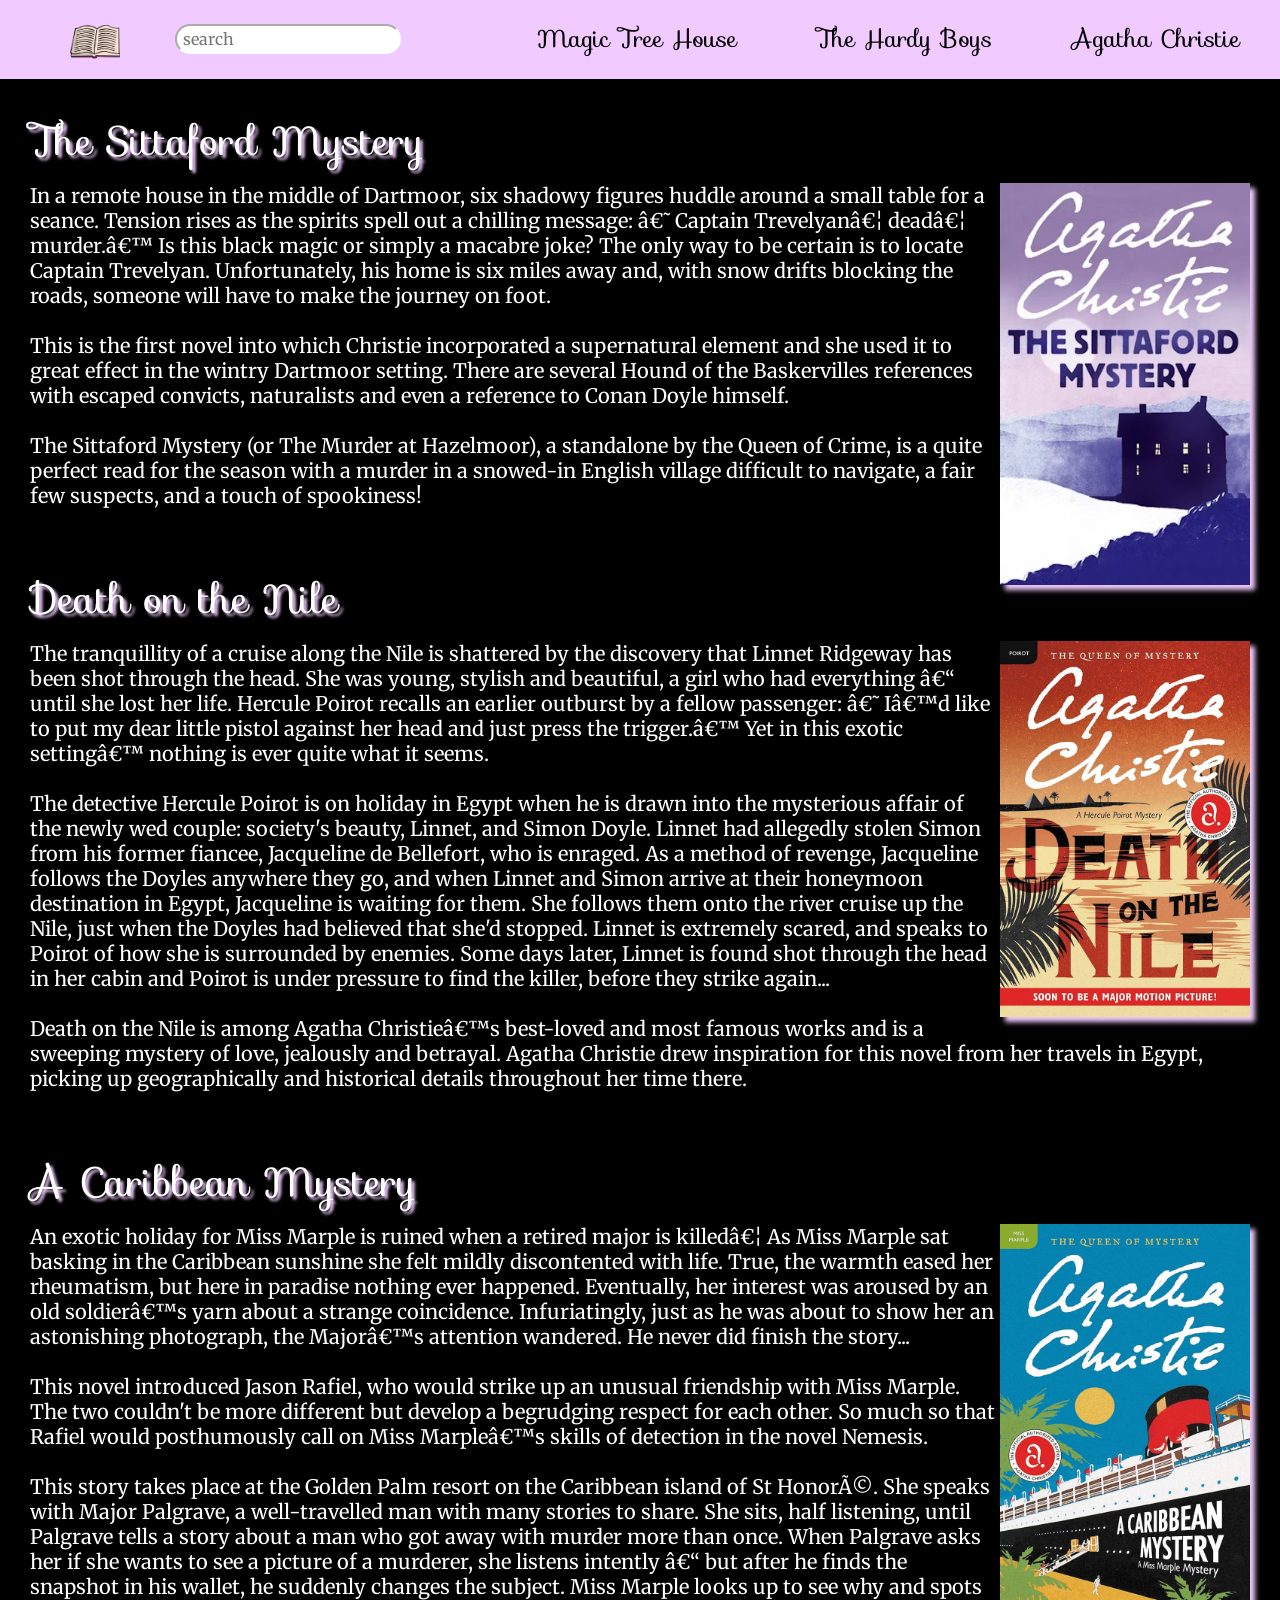
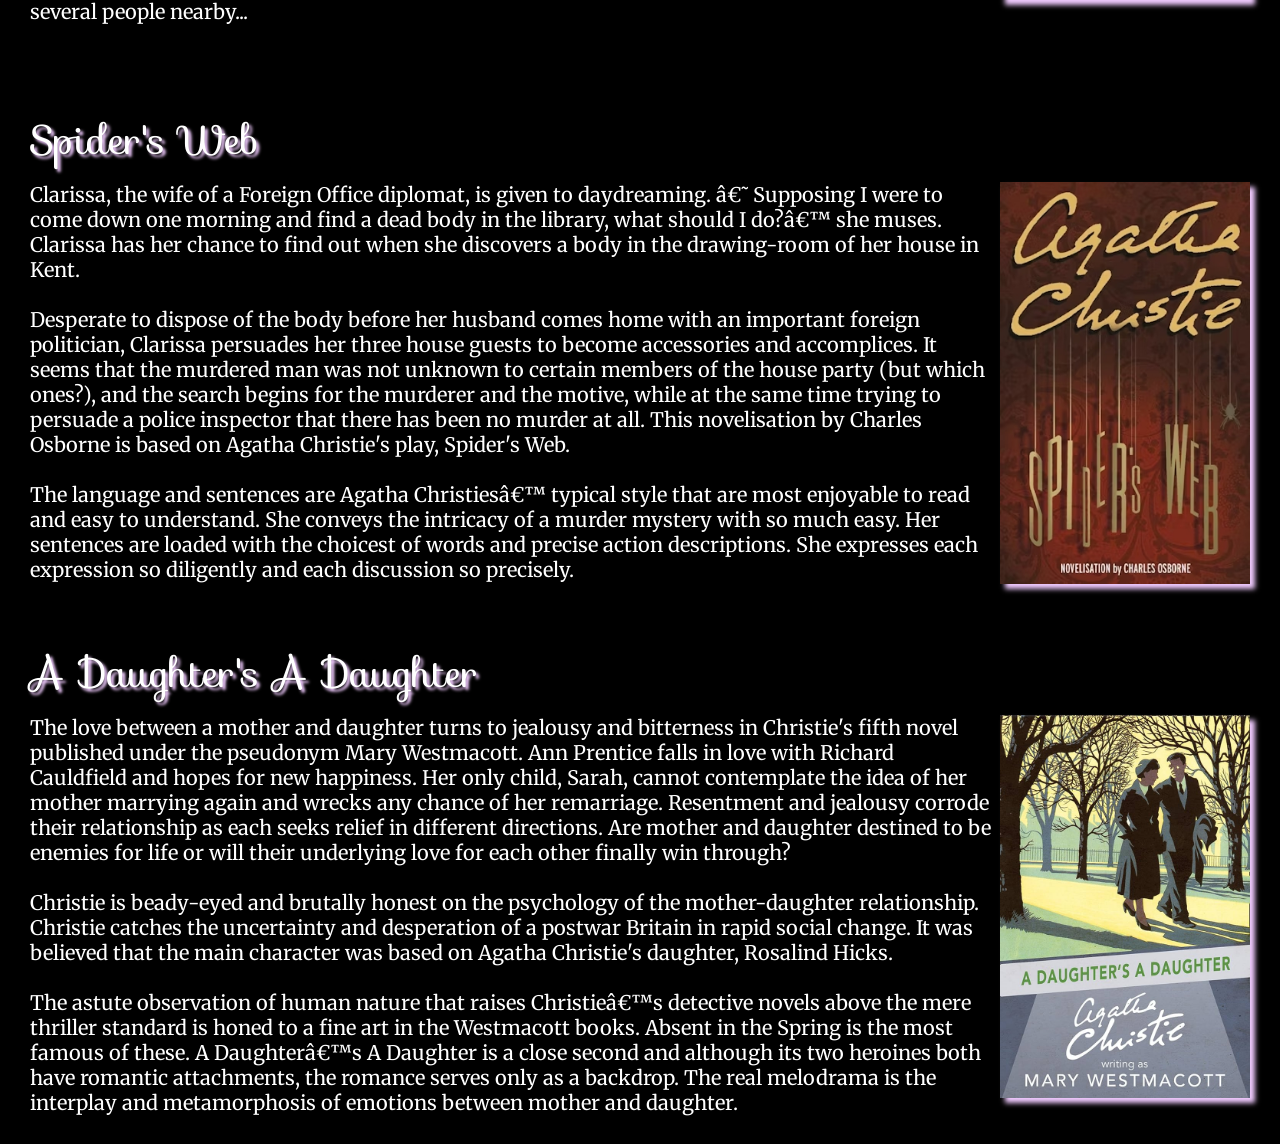
<file: agatha_christie.html>
<!DOCTYPE html>

<html lang="en">

    <head>
        <meta name="viewport" content='' width="device-width, initial-scale=1,0">
        <link href="https://cdn.jsdelivr.net/npm/bootstrap@5.2.3/dist/css/bootstrap.min.css" rel="stylesheet" integrity="sha384-rbsA2VBKQhggwzxH7pPCaAqO46MgnOM80zW1RWuH61DGLwZJEdK2Kadq2F9CUG65" crossorigin="anonymous">
        <script src="https://cdn.jsdelivr.net/npm/bootstrap@5.2.3/dist/js/bootstrap.bundle.min.js" integrity="sha384-kenU1KFdBIe4zVF0s0G1M5b4hcpxyD9F7jL+jjXkk+Q2h455rYXK/7HAuoJl+0I4" crossorigin="anonymous"></script>
        <link href="styles.css" rel="stylesheet">
        <link rel="stylesheet" href="https://fonts.googleapis.com/css?family=Space+Mono|Sofia|Merriweather">
        <title> Agatha Christie </title>
    </head>

    <body style='background-color:black'>

        <div>
        <ul class='flex-navbar' style='background-color: #f1cbff'>
        <li id='icon'><a href='index.html'> <img src='media/book.png' alt='icon'> </a></li>
        <input type='text' placeholder=' search' id='search' style='font-family:merriweather; left:175px'>
        <li><a href='magic_tree_house.html'> Magic Tree House </a></li>
        <li><a href='hardy_boys.html'> The Hardy Boys </a></li>
        <li><a href='agatha_christie.html'> Agatha Christie </a></li>
        </ul>
        </div>

        <h1 class='book-header-ac'> The Sittaford Mystery </h1>
        <p>
        <img src='media/the_sittaford_mystery.jpg' alt='Cover: The Sittaford Mystery' style='box-shadow: 5px 5px 5px #f1cbff'>
        In a remote house in the middle of Dartmoor, six shadowy figures huddle around a small table for a seance.
        Tension rises as the spirits spell out a chilling message: ‘Captain Trevelyan… dead… murder.’ Is this black magic or
        simply a macabre joke? The only way to be certain is to locate Captain Trevelyan. Unfortunately, his home is six miles
        away and, with snow drifts blocking the roads, someone will have to make the journey on foot. <br><br>
        This is the first novel into which Christie incorporated a supernatural element and she used it to great effect in
        the wintry Dartmoor setting. There are several Hound of the Baskervilles references with escaped convicts,
        naturalists and even a reference to Conan Doyle himself.<br><br>
        The Sittaford Mystery (or The Murder at Hazelmoor), a standalone by the Queen of Crime, is a quite perfect read for
        the season with a murder in a snowed-in English village difficult to navigate, a fair few suspects, and a touch of
        spookiness!
        </p><br>

        <h1 class='book-header-ac'> Death on the Nile </h1>
        <p>
        <img src='media/death_on_the_nile.jpg' alt='Cover: Death on the Nile' style='box-shadow: 5px 5px 5px #f1cbff'>
        The tranquillity of a cruise along the Nile is shattered by the discovery that Linnet Ridgeway has been shot through
        the head. She was young, stylish and beautiful, a girl who had everything – until she lost her life. Hercule Poirot
        recalls an earlier outburst by a fellow passenger: ‘I’d like to put my dear little pistol against her head and just
        press the trigger.’ Yet in this exotic setting’ nothing is ever quite what it seems.<br><br>
        The detective Hercule Poirot is on holiday in Egypt when he is drawn into the mysterious affair of the newly wed
        couple: society's beauty, Linnet, and Simon Doyle. Linnet had allegedly stolen Simon from his former fiancee,
        Jacqueline de Bellefort, who is enraged. As a method of revenge, Jacqueline follows the Doyles anywhere they go,
        and when Linnet and Simon arrive at their honeymoon destination in Egypt, Jacqueline is waiting for them. She
        follows them onto the river cruise up the Nile, just when the Doyles had believed that she'd stopped. Linnet is
        extremely scared, and speaks to Poirot of how she is surrounded by enemies. Some days later, Linnet is found shot
        through the head in her cabin and Poirot is under pressure to find the killer, before they strike again...<br><br>
        Death on the Nile is among Agatha Christie’s best-loved and most famous works and is a sweeping mystery of love,
        jealously and betrayal. Agatha Christie drew inspiration for this novel from her travels in Egypt, picking up
        geographically and historical details throughout her time there.
        </p><br>

        <h1 class='book-header-ac'> A Caribbean Mystery </h1>
        <p>
        <img src='media/a_caribbean_mystery.jpeg' alt='Cover: A Caribbean Mystery' style='box-shadow: 5px 5px 5px #f1cbff'>
        An exotic holiday for Miss Marple is ruined when a retired major is killed… As Miss Marple sat basking in the
        Caribbean sunshine she felt mildly discontented with life. True, the warmth eased her rheumatism, but here in
        paradise nothing ever happened. Eventually, her interest was aroused by an old soldier’s yarn about a strange
        coincidence. Infuriatingly, just as he was about to show her an astonishing photograph, the Major’s attention
        wandered. He never did finish the story... <br><br>
        This novel introduced Jason Rafiel, who would strike up an unusual friendship with Miss Marple. The two couldn't be
        more different but develop a begrudging respect for each other. So much so that Rafiel would posthumously call on
        Miss Marple’s skills of detection in the novel Nemesis. <br><br>
        This story takes place at the Golden Palm resort on the Caribbean island of St Honoré. She speaks with Major
        Palgrave, a well-travelled man with many stories to share. She sits, half listening, until Palgrave tells a story
        about a man who got away with murder more than once. When Palgrave asks her if she wants to see a picture of a
        murderer, she listens intently – but after he finds the snapshot in his wallet, he suddenly changes the subject.
        Miss Marple looks up to see why and spots several people nearby... <br><br>
        </p><br>

        <h1 class='book-header-ac'> Spider's Web </h1>
        <p>
        <img src="media/spider's_web.jpg" alt="Cover: Spider's Web" style='box-shadow: 5px 5px 5px #f1cbff'>
        Clarissa, the wife of a Foreign Office diplomat, is given to daydreaming. ‘Supposing I were to come down one morning
        and find a dead body in the library, what should I do?’ she muses. Clarissa has her chance to find out when she
        discovers a body in the drawing-room of her house in Kent. <br><br>
        Desperate to dispose of the body before her husband comes home with an important foreign politician, Clarissa
        persuades her three house guests to become accessories and accomplices. It seems that the murdered man was not
        unknown to certain members of the house party (but which ones?), and the search begins for the murderer and the
        motive, while at the same time trying to persuade a police inspector that there has been no murder at all. This
        novelisation by Charles Osborne is based on Agatha Christie's play, Spider's Web. <br><br>
        The language and sentences are Agatha Christies’ typical style that are most enjoyable to read and easy to
        understand. She conveys the intricacy of a murder mystery with so much easy. Her sentences are loaded with the
        choicest of words and precise action descriptions. She expresses each expression so diligently and each discussion
        so precisely.
        </p><br>

        <h1 class='book-header-ac'> A Daughter's A Daughter </h1>
        <p>
        <img src="media/a_daughter's_a_daughter.jpg" alt="Cover: A Daughter's A Daughter" style='box-shadow: 5px 5px 5px #f1cbff'>
        The love between a mother and daughter turns to jealousy and bitterness in Christie's fifth novel published under
        the pseudonym Mary Westmacott. Ann Prentice falls in love with Richard Cauldfield and hopes for new happiness. Her
        only child, Sarah, cannot contemplate the idea of her mother marrying again and wrecks any chance of her remarriage.
        Resentment and jealousy corrode their relationship as each seeks relief in different directions. Are mother and
        daughter destined to be enemies for life or will their underlying love for each other finally win through? <br><br>
        Christie is beady-eyed and brutally honest on the psychology of the mother-daughter relationship.
        Christie catches the uncertainty and desperation of a postwar Britain in rapid social change.
        It was believed that the main character was based on Agatha Christie's daughter, Rosalind Hicks.  <br><br>
        The astute observation of human nature that raises Christie’s detective novels above the mere thriller standard
        is honed to a fine art in the Westmacott books. Absent in the Spring is the most famous of these. A Daughter’s
        A Daughter is a close second and although its two heroines both have romantic attachments, the romance serves
        only as a backdrop. The real melodrama is the interplay and metamorphosis of emotions between mother and daughter.
        </p><br>

        <script src='search.js'></script>
    </body>

</html>
</file>
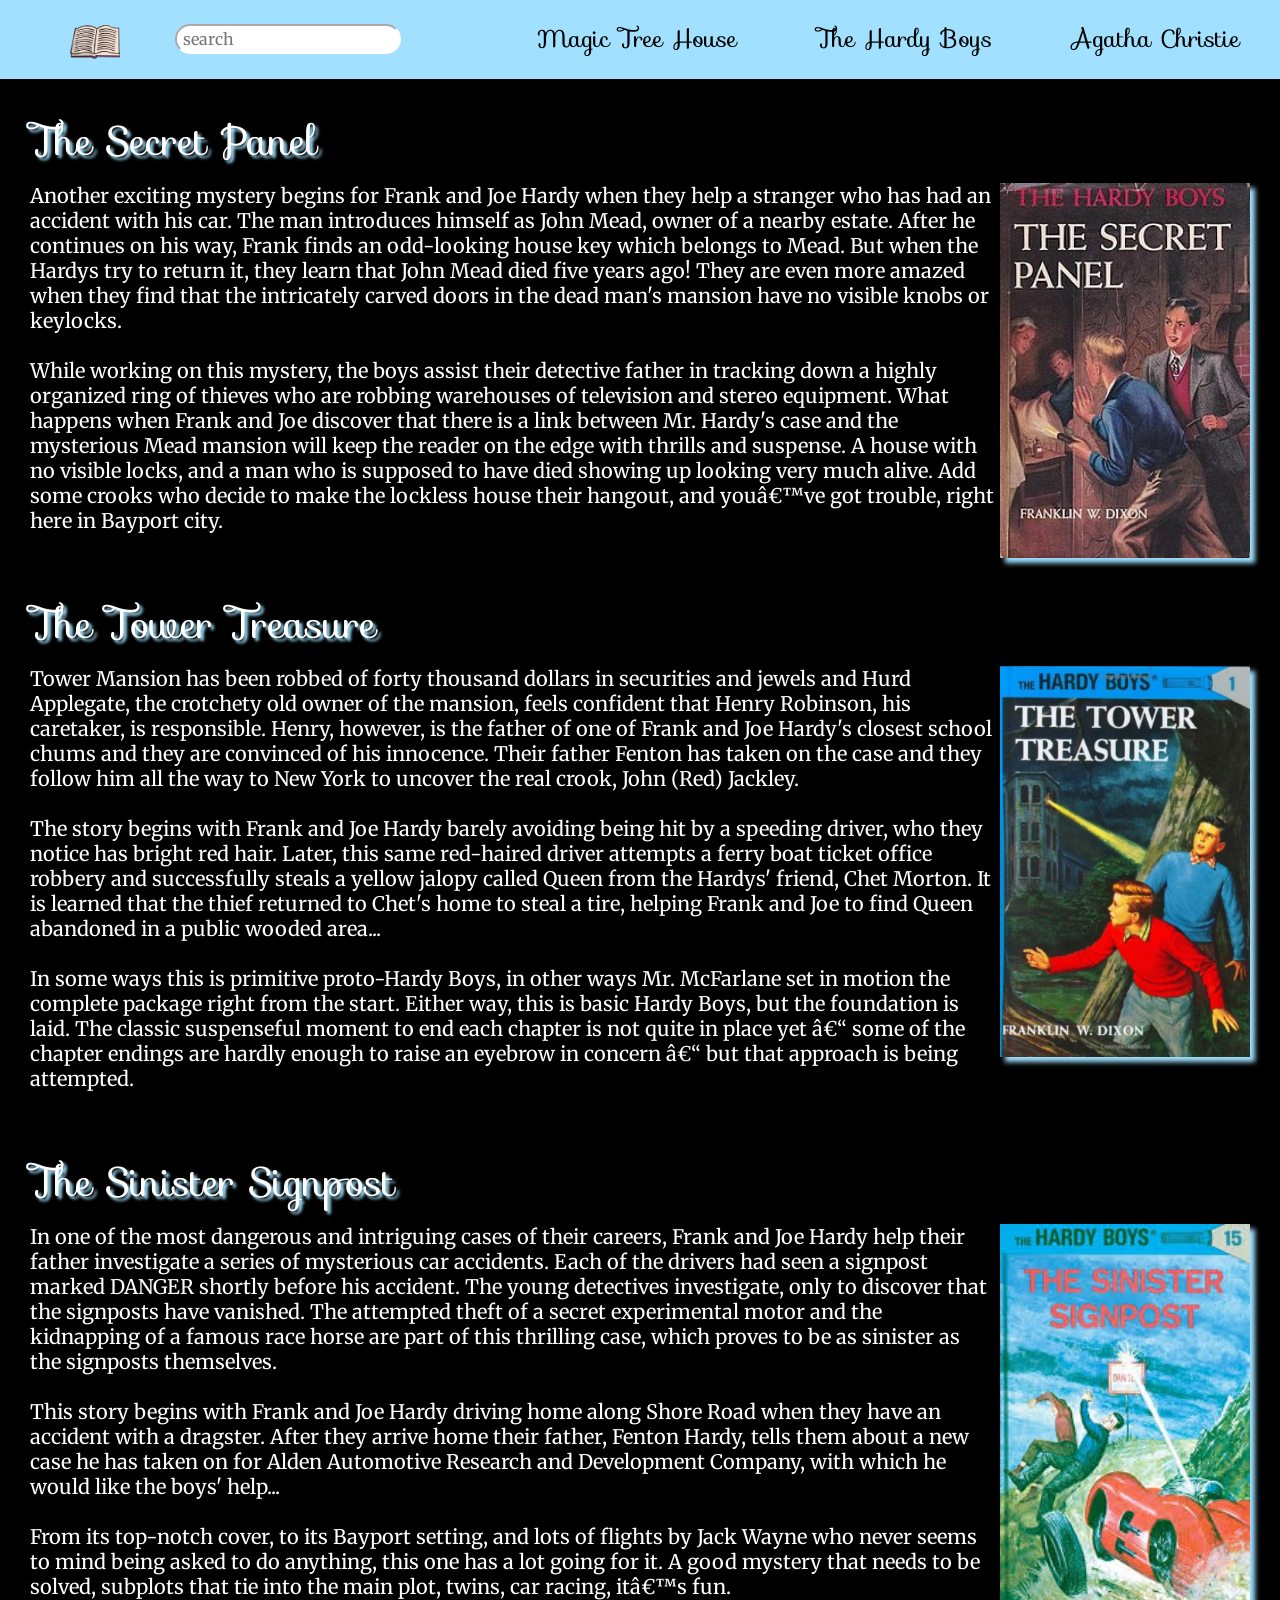
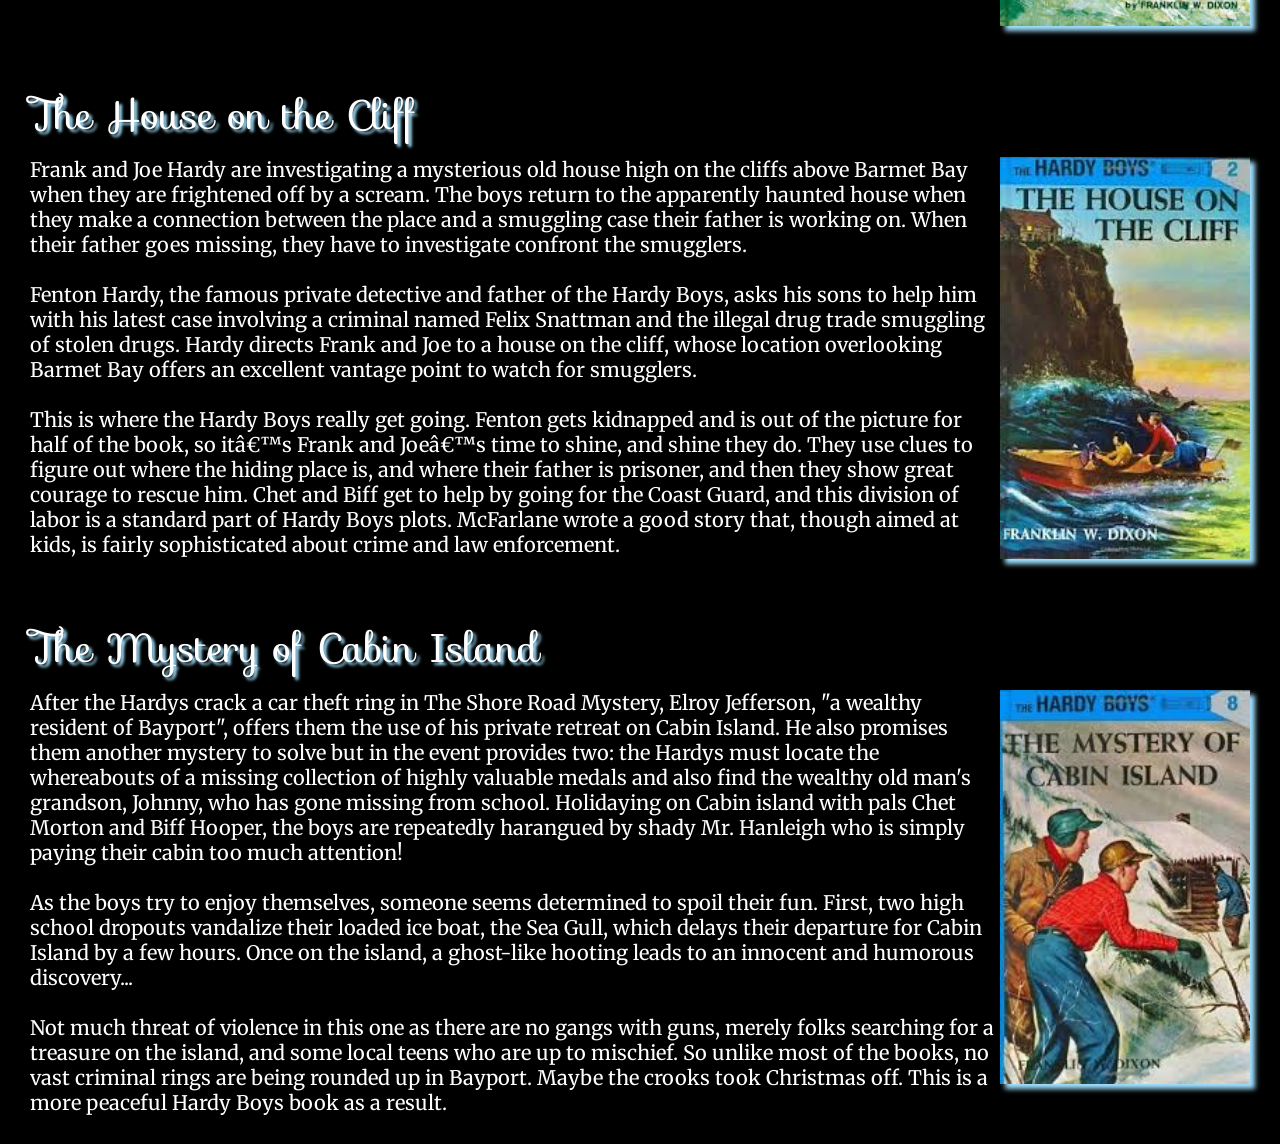
<file: hardy_boys.html>
<!DOCTYPE html>

<html lang="en">

    <head>
        <meta name="viewport" content='' width="device-width, initial-scale=1,0">
        <link href="https://cdn.jsdelivr.net/npm/bootstrap@5.2.3/dist/css/bootstrap.min.css" rel="stylesheet" integrity="sha384-rbsA2VBKQhggwzxH7pPCaAqO46MgnOM80zW1RWuH61DGLwZJEdK2Kadq2F9CUG65" crossorigin="anonymous">
        <script src="https://cdn.jsdelivr.net/npm/bootstrap@5.2.3/dist/js/bootstrap.bundle.min.js" integrity="sha384-kenU1KFdBIe4zVF0s0G1M5b4hcpxyD9F7jL+jjXkk+Q2h455rYXK/7HAuoJl+0I4" crossorigin="anonymous"></script>
        <link href="styles.css" rel="stylesheet">
        <link rel="stylesheet" href="https://fonts.googleapis.com/css?family=Space+Mono|Sofia|Merriweather">
        <title> The Hardy Boys </title>
    </head>

    <body style='background-color:black'>

        <div>
        <ul class='flex-navbar' style='background-color: #a1e1ff'>
        <li id='icon'><a href='index.html'> <img src='media/book.png' alt='icon'> </a></li>
        <input type='text' placeholder=' search' id='search' style='font-family:merriweather; left:175px'>
        <li><a href='magic_tree_house.html'> Magic Tree House </a></li>
        <li><a href='hardy_boys.html'> The Hardy Boys </a></li>
        <li><a href='agatha_christie.html'> Agatha Christie </a></li>
        </ul>
        </div>

        <h1 class='book-header-hb'> The Secret Panel </h1>
        <p>
        <img src='media/the_secret_panel.jpg' alt='Cover: The Secret Panel' style='box-shadow: 5px 5px 5px #a1e1ff'>
        Another exciting mystery begins for Frank and Joe Hardy when they help a stranger who has had an accident with his
        car. The man introduces himself as John Mead, owner of a nearby estate. After he continues on his way, Frank finds
        an odd-looking house key which belongs to Mead. But when the Hardys try to return it, they learn that John Mead
        died five years ago! They are even more amazed when they find that the intricately carved doors in the dead man's
        mansion have no visible knobs or keylocks.<br><br>
        While working on this mystery, the boys assist their detective father in tracking down a highly organized ring of
        thieves who are robbing warehouses of television and stereo equipment. What happens when Frank and Joe discover that
        there is a link between Mr. Hardy's case and the mysterious Mead mansion will keep the reader on the edge with thrills
        and suspense. A house with no visible locks, and a man who is supposed to have died showing up looking very much
        alive.  Add some crooks who decide to make the lockless house their hangout, and you’ve got trouble, right here
        in Bayport city.
        </p><br>

        <h1 class='book-header-hb'> The Tower Treasure </h1>
        <p>
        <img src='media/the_tower_treasure.jpeg' alt='Cover: The Tower Treasure' style='box-shadow: 5px 5px 5px #a1e1ff'>
        Tower Mansion has been robbed of forty thousand dollars in securities and jewels and Hurd Applegate, the crotchety
        old owner of the mansion, feels confident that Henry Robinson, his caretaker, is responsible. Henry, however, is the
        father of one of Frank and Joe Hardy's closest school chums and they are convinced of his innocence. Their father
        Fenton has taken on the case and they follow him all the way to New York to uncover the real crook, John (Red) Jackley.<br><br>
        The story begins with Frank and Joe Hardy barely avoiding being hit by a speeding driver, who they notice has bright
        red hair. Later, this same red-haired driver attempts a ferry boat ticket office robbery and successfully steals a
        yellow jalopy called Queen from the Hardys' friend, Chet Morton. It is learned that the thief returned to Chet's home to steal a tire,
        helping Frank and Joe to find Queen abandoned in a public wooded area...<br><br>
        In some ways this is primitive proto-Hardy Boys, in other ways Mr. McFarlane set in motion the complete package right
        from the start. Either way, this is basic Hardy Boys, but the foundation is laid.
        The classic suspenseful moment to end each chapter is not quite in place yet – some of the chapter endings are hardly
        enough to raise an eyebrow in concern – but that approach is being attempted.
        </p><br>

        <h1 class='book-header-hb'> The Sinister Signpost  </h1>
        <p>
        <img src='media/the_sinister_signpost.jpeg' alt='Cover: The Sinister Signpost' style='box-shadow: 5px 5px 5px #a1e1ff'>
        In one of the most dangerous and intriguing cases of their careers, Frank and Joe Hardy help their father investigate
        a series of mysterious car accidents. Each of the drivers had seen a signpost marked DANGER shortly before his accident.
        The young detectives investigate, only to discover that the signposts have vanished. The attempted theft of a secret
        experimental motor and the kidnapping of a famous race horse are part of this thrilling case, which proves to be as
        sinister as the signposts themselves. <br><br>
        This story begins with Frank and Joe Hardy driving home along Shore Road when they have an accident with a dragster.
        After they arrive home their father, Fenton Hardy, tells them about a new case he has taken on for Alden Automotive
        Research and Development Company, with which he would like the boys' help... <br><br>
        From its top-notch cover, to its Bayport setting, and lots of flights by Jack Wayne who never seems to mind being
        asked to do anything, this one has a lot going for it.  A good mystery that needs to be solved, subplots that tie
        into the main plot, twins, car racing, it’s fun. <br><br>
        </p><br>

        <h1 class='book-header-hb'> The House on the Cliff </h1>
        <p>
        <img src='media/the_house_on_the_cliff.jpeg' alt='Cover: The House on the Cliff' style='box-shadow: 5px 5px 5px #a1e1ff'>
        Frank and Joe Hardy are investigating a mysterious old house high on the cliffs above Barmet Bay when they are
        frightened off by a scream. The boys return to the apparently haunted house when they make a connection between the
        place and a smuggling case their father is working on. When their father goes missing, they have to investigate
        confront the smugglers. <br><br>
        Fenton Hardy, the famous private detective and father of the Hardy Boys, asks his sons to help him with his latest
        case involving a criminal named Felix Snattman and the illegal drug trade smuggling of stolen drugs. Hardy directs
        Frank and Joe to a house on the cliff, whose location overlooking Barmet Bay offers an excellent vantage point to
        watch for smugglers. <br><br>
        This is where the Hardy Boys really get going.  Fenton gets kidnapped and is out of the picture for half of the book,
        so it’s Frank and Joe’s time to shine, and shine they do.  They use clues to figure out where the hiding place is, and
        where their father is prisoner, and then they show great courage to rescue him.  Chet and Biff get to help by going for
        the Coast Guard, and this division of labor is a standard part of Hardy Boys plots. McFarlane wrote a good story that,
        though aimed at kids, is fairly sophisticated about crime and law enforcement.
        </p><br>

        <h1 class='book-header-hb'> The Mystery of Cabin Island </h1>
        <p>
        <img src='media/the_mystery_of_cabin_island.jpeg' alt='Cover: The Mystery of Cabin Island' style='box-shadow: 5px 5px 5px #a1e1ff'>
        After the Hardys crack a car theft ring in The Shore Road Mystery, Elroy Jefferson, "a wealthy resident of Bayport",
        offers them the use of his private retreat on Cabin Island. He also promises them another mystery to solve but in the
        event provides two: the Hardys must locate the whereabouts of a missing collection of highly valuable medals and also
        find the wealthy old man's grandson, Johnny, who has gone missing from school. Holidaying on Cabin island with pals Chet
        Morton and Biff Hooper, the boys are repeatedly harangued by shady Mr. Hanleigh who is simply paying their cabin too
        much attention! <br><br>
        As the boys try to enjoy themselves, someone seems determined to spoil their fun. First, two high school dropouts
        vandalize their loaded ice boat, the Sea Gull, which delays their departure for Cabin Island by a few hours. Once
        on the island, a ghost-like hooting leads to an innocent and humorous discovery...  <br><br>
        Not much threat of violence in this one as there are no gangs with guns, merely folks searching for a treasure on
        the island, and some local teens who are up to mischief.  So unlike most of the books, no vast criminal rings are
        being rounded up in Bayport.  Maybe the crooks took Christmas off.  This is a more peaceful Hardy Boys book as a
        result.
        </p><br>

        <script src='search.js'></script>
    </body>

</html>
</file>
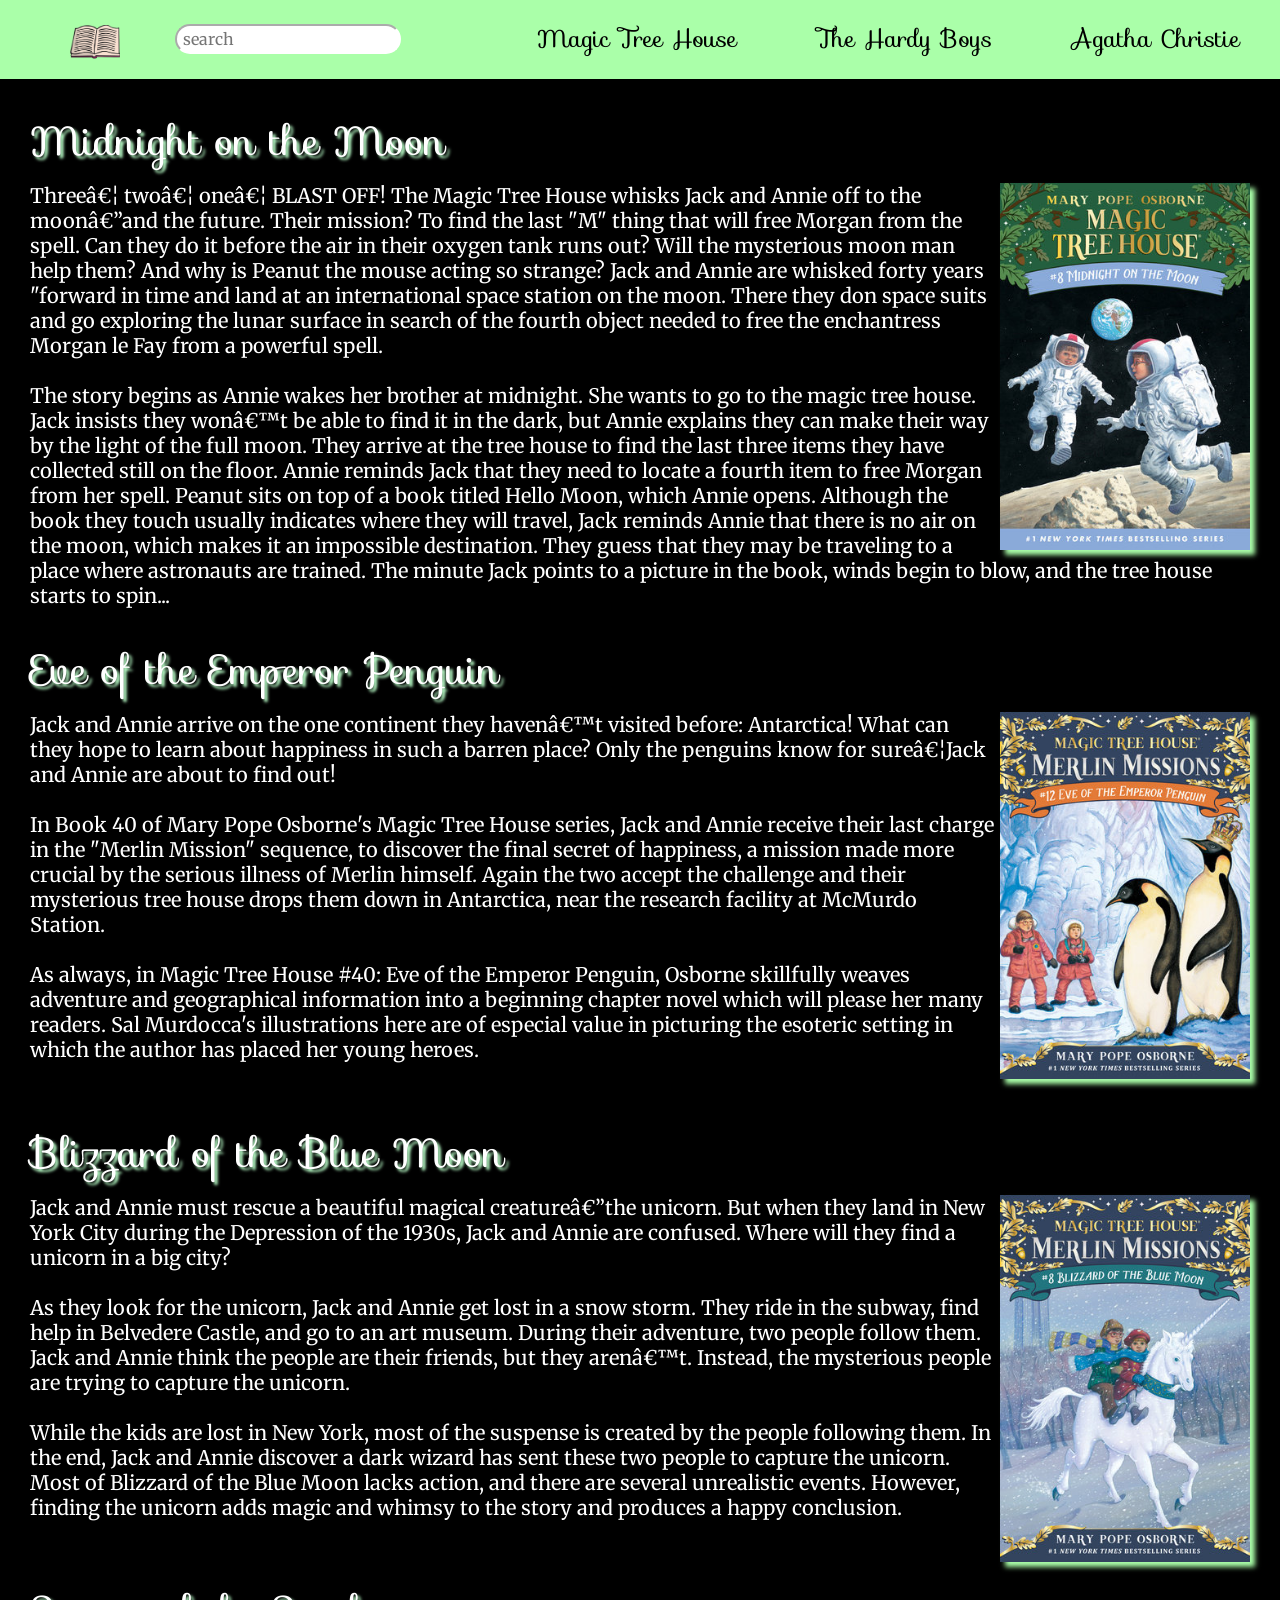
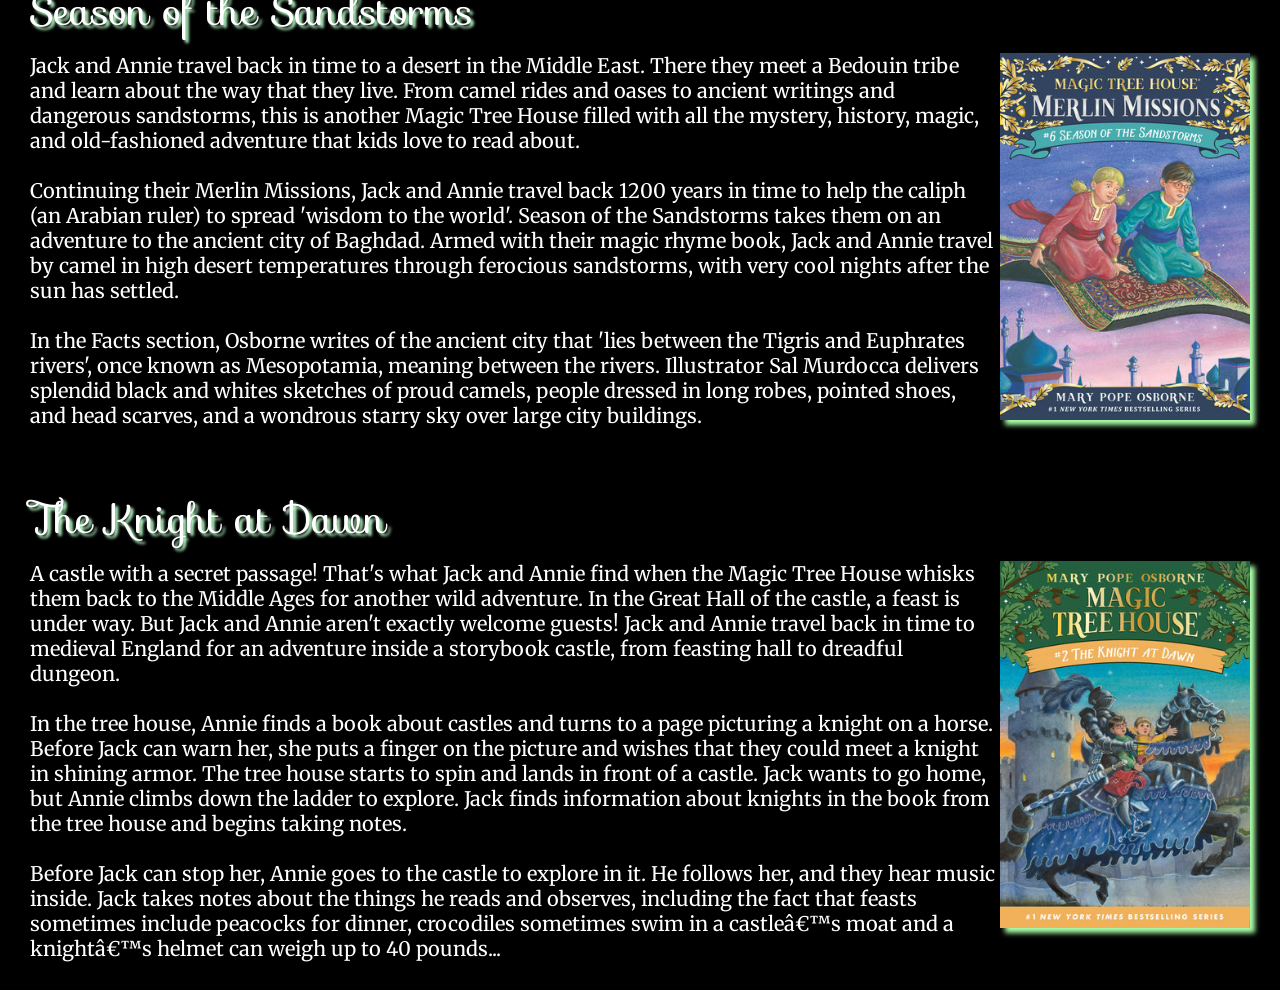
<file: magic_tree_house.html>
<!DOCTYPE html>

<html lang="en">

    <head>
        <meta name="viewport" content='' width="device-width, initial-scale=1,0">
        <link href="https://cdn.jsdelivr.net/npm/bootstrap@5.2.3/dist/css/bootstrap.min.css" rel="stylesheet" integrity="sha384-rbsA2VBKQhggwzxH7pPCaAqO46MgnOM80zW1RWuH61DGLwZJEdK2Kadq2F9CUG65" crossorigin="anonymous">
        <script src="https://cdn.jsdelivr.net/npm/bootstrap@5.2.3/dist/js/bootstrap.bundle.min.js" integrity="sha384-kenU1KFdBIe4zVF0s0G1M5b4hcpxyD9F7jL+jjXkk+Q2h455rYXK/7HAuoJl+0I4" crossorigin="anonymous"></script>
        <link href="styles.css" rel="stylesheet">
        <link rel="stylesheet" href="https://fonts.googleapis.com/css?family=Space+Mono|Sofia|Merriweather">
        <title>Magic Tree House</title>
    </head>

    <body style='background-color:black'>

        <div>
        <ul class='flex-navbar' style='background-color: #aaffa9'>
        <li id='icon'><a href='index.html'> <img src='media/book.png' alt='icon'> </a></li>
        <input type='text' placeholder=' search' id='search' style='font-family:merriweather; left:175px'>
        <li><a href='magic_tree_house.html'> Magic Tree House </a></li>
        <li><a href='hardy_boys.html'> The Hardy Boys </a></li>
        <li><a href='agatha_christie.html'> Agatha Christie </a></li>
        </ul>
        </div>

        <h1 class='book-header-mth' id='Midnight on the Moon'> Midnight on the Moon </h1>
        <p>
        <img src='media/midnight_on_the_moon.jpeg' alt='Cover: Midnight on the Moon' style='box-shadow: 5px 5px 5px #aaffa9'>
        Three… two… one… BLAST OFF! The Magic Tree House whisks Jack and Annie off to the moon—and the future.
        Their mission? To find the last "M" thing that will free Morgan from the spell. Can they do it before the
        air in their oxygen tank runs out? Will the mysterious moon man help them? And why is Peanut the mouse
        acting so strange? Jack and Annie are whisked forty years "forward in time and land at an international space
        station on the moon. There they don space suits and go exploring the lunar surface in search of the fourth
        object needed to free the enchantress Morgan le Fay from a powerful spell. <br><br>
        The story begins as Annie wakes her brother at midnight. She wants to go to the magic tree house. Jack insists
        they won’t be able to find it in the dark, but Annie explains they can make their way by the light of the full
        moon. They arrive at the tree house to find the last three items they have collected still on the floor. Annie
        reminds Jack that they need to locate a fourth item to free Morgan from her spell. Peanut sits on top of a book
        titled Hello Moon, which Annie opens. Although the book they touch usually indicates where they will travel, Jack
        reminds Annie that there is no air on the moon, which makes it an impossible destination. They guess that they may
        be traveling to a place where astronauts are trained. The minute Jack points to a picture in the book, winds begin
        to blow, and the tree house starts to spin...
        </p>

        <h1 class='book-header-mth'> Eve of the Emperor Penguin </h1>
        <p>
        <img src='media/eve_of_the_emperor_penguin.jpeg' alt='Cover: Eve of the Emperor Penguin' style='box-shadow: 5px 5px 5px #aaffa9'>
        Jack and Annie arrive on the one continent they haven’t visited before: Antarctica! What can they hope to learn
        about happiness in such a barren place? Only the penguins know for sure…Jack and Annie are about to find out! <br><br>
        In Book 40 of Mary Pope Osborne's Magic Tree House series, Jack and Annie receive their last charge in the
        "Merlin Mission" sequence, to discover the final secret of happiness, a mission made more crucial by the serious
        illness of Merlin himself. Again the two accept the challenge and their mysterious tree house drops them down
        in Antarctica, near the research facility at McMurdo Station. <br><br>
        As always, in Magic Tree House #40: Eve of the Emperor Penguin, Osborne skillfully weaves adventure and
        geographical information into a beginning chapter novel which will please her many readers. Sal Murdocca's
        illustrations here are of especial value in picturing the esoteric setting in which the author has placed
        her young heroes.
        </p><br>

        <h1 class='book-header-mth'> Blizzard of the Blue Moon  </h1>
        <p>
        <img src='media/blizzard_of_the_blue_moon.jpeg' alt='Cover: Blizzard of the Blue Moon' style='box-shadow: 5px 5px 5px #aaffa9'>
        Jack and Annie must rescue a beautiful magical creature—the unicorn. But when they land in New York City during the
        Depression of the 1930s, Jack and Annie are confused. Where will they find a unicorn in a big city? <br><br>
        As they look for the unicorn, Jack and Annie get lost in a snow storm. They ride in the subway, find help in
        Belvedere Castle, and go to an art museum. During their adventure, two people follow them. Jack and Annie think the
        people are their friends, but they aren’t. Instead, the mysterious people are trying to capture the unicorn. <br><br>
        While the kids are lost in New York, most of the suspense is created by the people following them. In the end,
        Jack and Annie discover a dark wizard has sent these two people to capture the unicorn. Most of Blizzard of
        the Blue Moon lacks action, and there are several unrealistic events. However, finding the unicorn adds magic
        and whimsy to the story and produces a happy conclusion.
        </p><br>

        <h1 class='book-header-mth'> Season of the Sandstorms </h1>
        <p>
        <img src='media/season_of_the_sandstorms.jpeg' alt='Cover: Season of the Sandstorms' style='box-shadow: 5px 5px 5px #aaffa9'>
        Jack and Annie travel back in time to a desert in the Middle East. There they meet a Bedouin tribe and learn about
        the way that they live. From camel rides and oases to ancient writings and dangerous sandstorms, this is another
        Magic Tree House filled with all the mystery, history, magic, and old-fashioned adventure that kids love
        to read about. <br><br>
        Continuing their Merlin Missions, Jack and Annie travel back 1200 years in time to help the caliph (an Arabian ruler)
        to spread 'wisdom to the world'. Season of the Sandstorms takes them on an adventure to the ancient city of Baghdad.
        Armed with their magic rhyme book, Jack and Annie travel by camel in high desert temperatures through ferocious
        sandstorms, with very cool nights after the sun has settled. <br><br>
        In the Facts section, Osborne writes of the ancient city that 'lies between the Tigris and Euphrates rivers',
        once known as Mesopotamia, meaning between the rivers. Illustrator Sal Murdocca delivers splendid black and
        whites sketches of proud camels, people dressed in long robes, pointed shoes, and head scarves, and a wondrous
        starry sky over large city buildings.
        </p><br>

        <h1 class='book-header-mth'> The Knight at Dawn </h1>
        <p>
        <img src='media/the_knight_at_dawn.jpeg' alt='Cover: The Knight at Dawn' style='box-shadow: 5px 5px 5px #aaffa9'>
        A castle with a secret passage! That's what Jack and Annie find when the Magic Tree House whisks them back to the
        Middle Ages for another wild adventure. In the Great Hall of the castle, a feast is under way. But Jack and Annie
        aren't exactly welcome guests! Jack and Annie travel back in time to medieval England for an adventure inside a
        storybook castle, from feasting hall to dreadful dungeon. <br><br>
        In the tree house, Annie finds a book about castles and turns to a page picturing a knight on a horse. Before
        Jack can warn her, she puts a finger on the picture and wishes that they could meet a knight in shining armor.
        The tree house starts to spin and lands in front of a castle. Jack wants to go home, but Annie climbs down the
        ladder to explore. Jack finds information about knights in the book from the tree house and begins taking notes. <br><br>
        Before Jack can stop her, Annie goes to the castle to explore in it. He follows her, and they hear music inside.
        Jack takes notes about the things he reads and observes, including the fact that feasts sometimes include peacocks
        for dinner, crocodiles sometimes swim in a castle’s moat and a knight’s helmet can weigh up to 40 pounds...
        </p><br>

        <script src='search.js'></script>
    </body>

</html>
</file>
<file: styles.css>
.flex-navbar
{
    list-style-type: none;
    display: flex;
    margin: 0;
    padding: 0;
    background-color: #ffff88;
    justify-content: flex-end;
    align-items: center;
    position: relative;
}

.flex-navbar > #icon
{
    margin-right: auto;
    margin-left: 30px;
    padding: 0;

}

.flex-navbar > #search, button
{
    position: absolute;
    border-color: white;
    border-radius: 1000px
}

#icon > a > img
{
    width: 50px;
}

ul a:link, ul a:visited
{
    color: black;
    font:  24px Sofia;
    display: block;
    padding: 20px 40px;
    text-decoration: none;
}

ul a:hover
{
    color: white;
    background-color: black;
    font:  24px Sofia;
    display: block;
    padding: 5px 40px;
    border-radius: 1000px;
    text-decoration: none;
}

#icon > a
{
    background-color: rgba(0, 0, 0, 0);

}

p a:link
{
    color: #ffff88;
    text-decoration: none;
}

p a:hover
{
    color: #ffff88;
}

p a:visited
{
    color: yellow;
    text-decoration: none;
}

.book-header-mth
{
    color: white;
    font: 40px Sofia;
    text-shadow: 3px 3px 3px #baffc9;
    margin: 30px 0 0 30px;
}

.book-header-hb
{
    color: white;
    font: 40px Sofia;
    text-shadow: 3px 3px 3px #a1e1ff;
    margin: 30px 0 0 30px;
}

.book-header-ac
{
    color: white;
    font: 40px Sofia;
    text-shadow: 3px 3px 3px #f1cbff;
    margin: 30px 0 0 30px;
}

p
{
    color: white;
    font: 20px Merriweather;
    margin: 10px 20px 5px 30px;
    padding:0;
}

p > img
{
    margin: 0 10px 0 5px;
    width: 250px;
    box-shadow: 5px 5px 5px #aaffa9;
    float: right;
}
</file>
